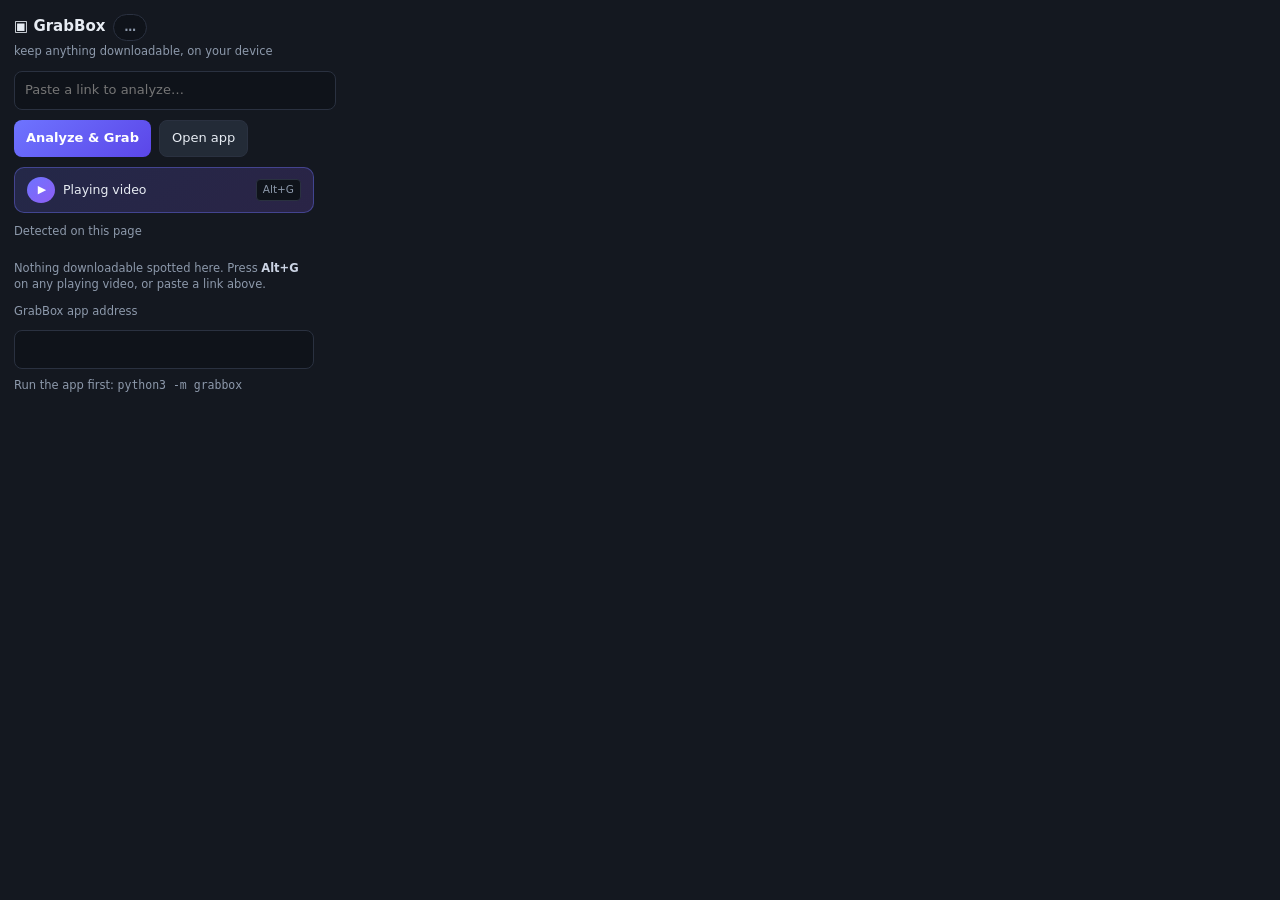
<file: extension/popup.html>
<!DOCTYPE html>
<html>
<head>
<meta charset="utf-8">
<style>
  :root { color-scheme: dark; }
  body {
    width: 300px; margin: 0; color: #e7ecf3;
    font: 13px/1.45 system-ui, sans-serif;
    background: #141820; padding: 14px;
  }
  h1 { font-size: 15px; margin: 0 0 2px; display: flex; gap: 8px; align-items: center; }
  .sub { color: #8d99ab; font-size: 11.5px; margin-bottom: 12px; }
  .pill {
    padding: 4px 10px; border-radius: 99px; font-size: 11.5px;
    border: 1px solid #2a3140; color: #8d99ab; background: #0f131a;
  }
  .pill.ok { color: #3ecf8e; } .pill.bad { color: #ff5c6c; }
  input, button { font: inherit; border-radius: 8px; border: 1px solid #2a3140; }
  input { width: 100%; background: #0f131a; color: inherit; padding: 9px 10px; outline: none; }
  button { background: #232b37; color: inherit; padding: 8px 12px; cursor: pointer; }
  button.primary { background: linear-gradient(140deg, #6e74ff, #5b46e8); border: 0; color: #fff; font-weight: 600; }
  button:hover { filter: brightness(1.15); }
  .row { display: flex; gap: 8px; margin-top: 10px; }
  .row input { flex: 1; }
  .items { margin-top: 12px; max-height: 180px; overflow: auto; display: grid; gap: 6px; }
  .item { display: flex; gap: 8px; align-items: center; background: #0f131a; border: 1px solid #2a3140; border-radius: 8px; padding: 6px 8px; }
  .item .k { font-size: 14px; }
  .item .t { flex: 1; overflow: hidden; text-overflow: ellipsis; white-space: nowrap; font-size: 12px; }
  .item button { padding: 3px 8px; font-size: 11.5px; }
  label { font-size: 11.5px; color: #8d99ab; display: block; margin-top: 10px; }
  .muted { color: #8d99ab; font-size: 11.5px; margin-top: 8px; }
  .muted b { color: #cbd3e3; }
  .quick {
    display: flex; align-items: center; gap: 8px; margin-top: 10px;
    padding: 9px 12px; border-radius: 10px; cursor: pointer;
    background: linear-gradient(140deg, rgba(110,116,255,.18), rgba(142,94,244,.18));
    border: 1px solid rgba(110,116,255,.4);
    transition: filter .12s ease;
  }
  .quick:hover { filter: brightness(1.2); }
  .quick .q-ico {
    width: 26px; height: 26px; border-radius: 50%;
    background: linear-gradient(140deg,#6e74ff,#8e5ef4); color: #fff;
    display: grid; place-items: center; font-size: 11px; padding-left: 2px; flex: none;
  }
  .quick .q-label { flex: 1; font-size: 12.5px; color: #e7ecf3; overflow: hidden;
    text-overflow: ellipsis; white-space: nowrap; }
  .quick .q-kbd {
    font-size: 10.5px; color: #8d99ab; padding: 2px 6px; border-radius: 4px;
    border: 1px solid #2a3140; background: #0f131a;
  }
</style>
</head>
<body>
  <h1>▣ GrabBox <span id="health" class="pill">…</span></h1>
  <div class="sub">keep anything downloadable, on your device</div>

  <input id="url" placeholder="Paste a link to analyze…" spellcheck="false" autofocus>
  <div class="row">
    <button id="grab" class="primary">Analyze &amp; Grab</button>
    <button id="open">Open app</button>
  </div>

  <div id="quick" class="quick hidden">
    <span class="q-ico">▶</span>
    <span class="q-label">Playing video</span>
    <span class="q-kbd">Alt+G</span>
  </div>

  <label>Detected on this page</label>
  <div id="items" class="items"></div>
  <div id="none" class="muted">Nothing downloadable spotted here. Press <b>Alt+G</b> on any playing video, or paste a link above.</div>

  <label>GrabBox app address</label>
  <div class="row"><input id="server"></div>
  <div class="muted">Run the app first: <code>python3 -m grabbox</code></div>

<script src="popup.js"></script>
</body>
</html>
</file>
